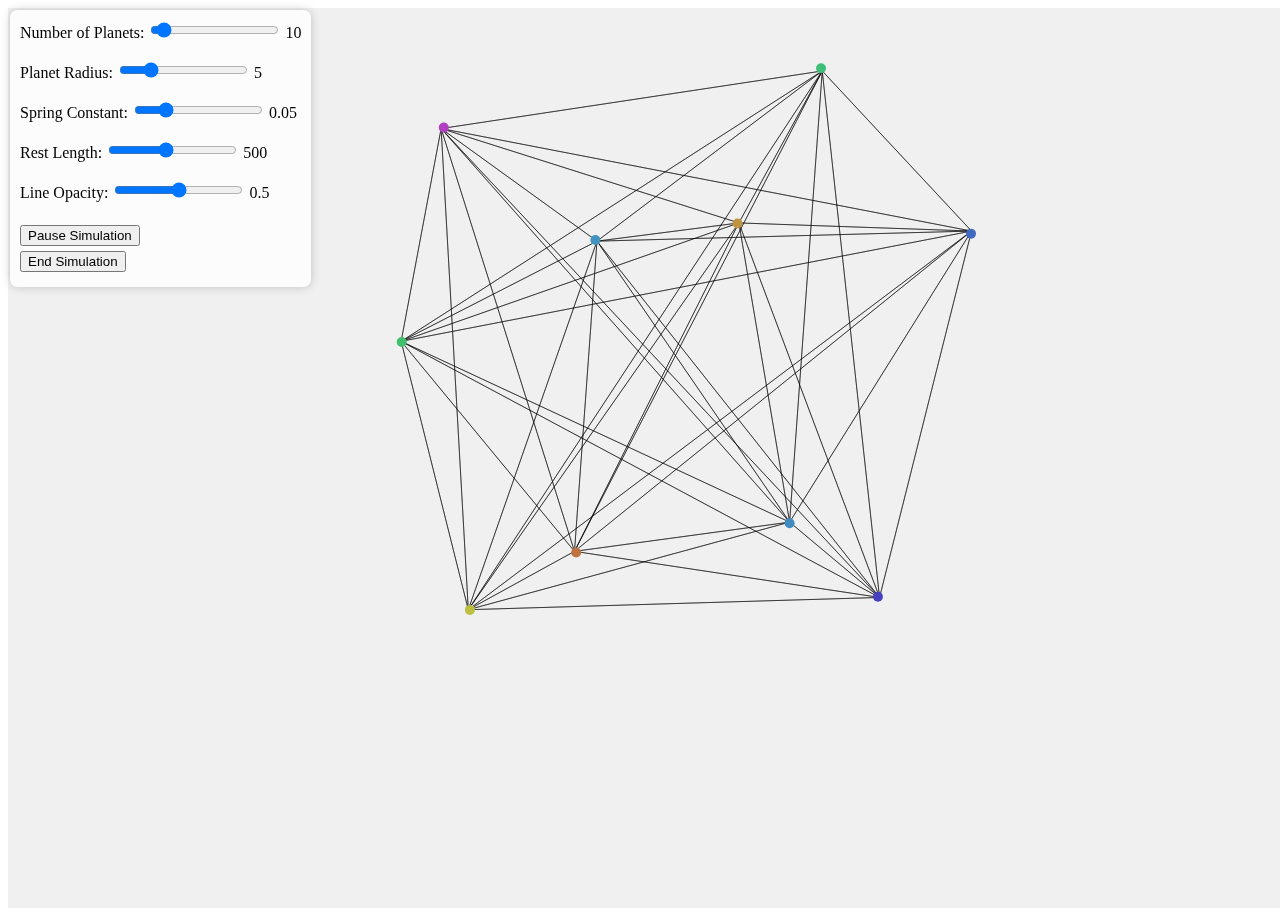
<file: index.html>
<!DOCTYPE html>
<html lang="en">
<head>
    <meta charset="UTF-8">
    <meta name="viewport" content="width=device-width, initial-scale=1.0">
    <title>Gravity Simulation</title>
    <style>
        #gravityCanvas {
            display: block;
            margin: 0 auto;
            background: #f0f0f0;
        }
        #controls {
            position: fixed;
            left: 10px;
            top: 10px;
            background: rgba(255, 255, 255, 0.8);
            padding: 10px;
            border-radius: 5px;
            box-shadow: 0 0 10px rgba(0, 0, 0, 0.2);
        }
        button {
            display: block;
            margin: 5px 0;
        }
    </style>
</head>
<body>
    <div id="controls" style="position: fixed; left: 10px; top: 10px; background-color: rgba(255, 255, 255, 0.8); padding: 10px; border-radius: 8px; z-index: 100;">
        <label for="planetNumber">Number of Planets:</label>
        <input type="range" id="planetNumber" min="1" max="200" value="10">
        <span id="planetNumberValue">10</span>
        <br><br>
    
        <label for="planetRadius">Planet Radius:</label>
        <input type="range" id="planetRadius" min="1" max="20" value="5">
        <span id="planetRadiusValue">5</span>
        <br><br>
    
        <label for="springConstant">Spring Constant:</label>
        <input type="range" id="springConstant" min="0.01" max="0.2" step="0.01" value="0.05">
        <span id="springConstantValue">0.05</span>
        <br><br>
    
        <label for="restLength">Rest Length:</label>
        <input type="range" id="restLength" min="100" max="1000" value="500">
        <span id="restLengthValue">500</span>
        <br><br>
    
        <label for="lineOpacity">Line Opacity:</label>
        <input type="range" id="lineOpacity" min="0" max="1" step="0.1" value="0.5">
        <span id="lineOpacityValue">0.5</span>
        <br><br>
    
        <button id="startSimulation">Pause Simulation</button>
        <button id="endSimulation">End Simulation</button>
    </div>
    
    <canvas id="gravityCanvas"></canvas>
    <script src="script.js"></script>
</body>
</html>
</file>
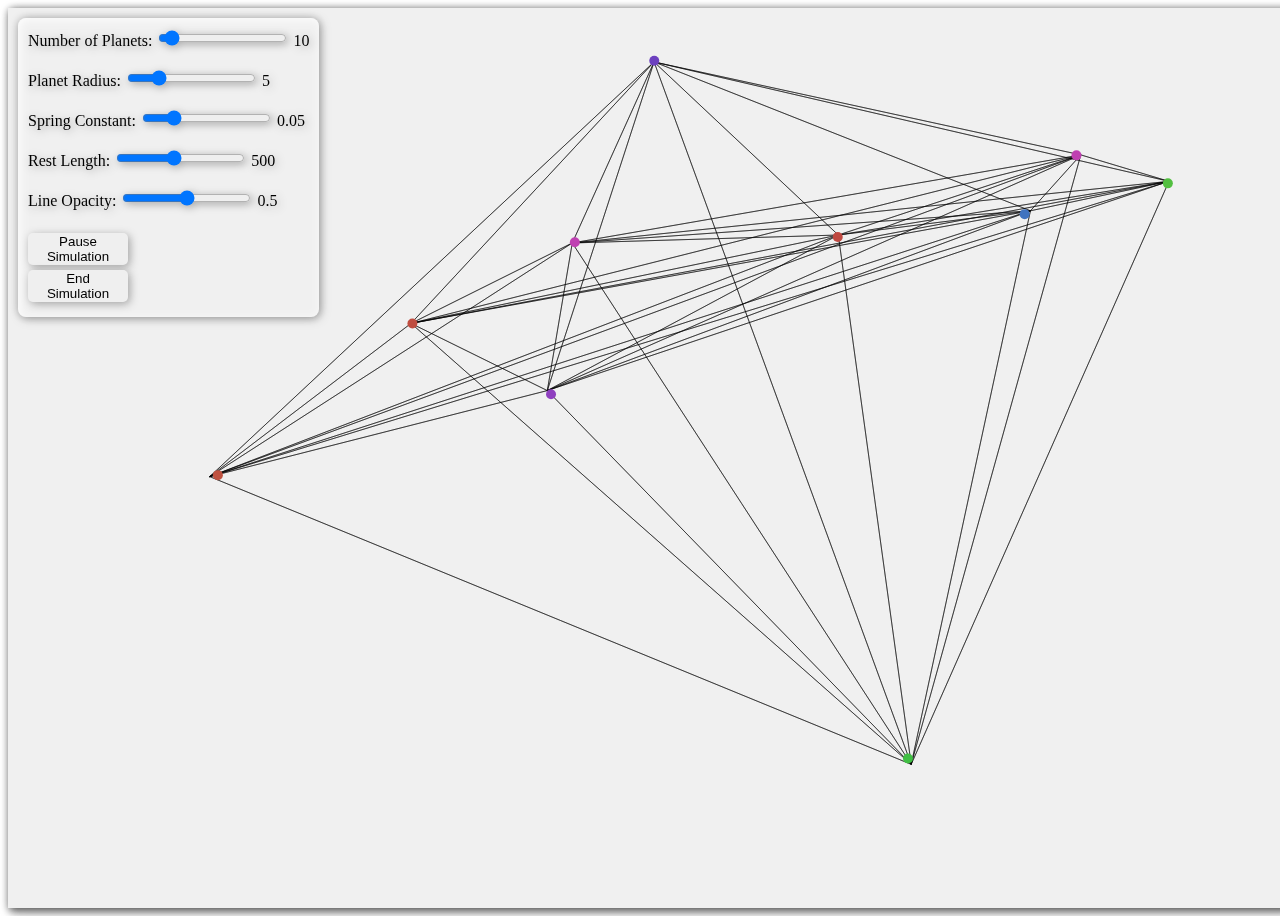
<file: Sent_to_Yahya/index.html>
<!DOCTYPE html>
<html lang="en">
<head>
    <meta charset="UTF-8">
    <meta name="viewport" content="width=device-width, initial-scale=1.0">
    <title>Gravity Simulation</title>
    <style>
        * {
            filter: drop-shadow(2px 2px 4px #00000050);
        }

        #gravityCanvas {
            display: block;
            margin: 0 auto;
            background: #f0f0f0;
        }
        #controls {
            position: fixed;
            left: 10px;
            top: 10px;
            background: rgba(255, 255, 255, 0.8);
            padding: 10px;
            border-radius: 5px;
            box-shadow: 0 0 10px rgba(0, 0, 0, 0.2);
        }
        button {
            display: block;
            margin: 5px 0;
            width: 100px;
            border: none;
            border-radius: 5px;
            transition: all 0.3s ease-in;
        }
        button:hover {
            box-shadow: 4px 4px 4px #00000065;
            cursor: pointer;
            transition: all 0.3s ease-out;
        }
    </style>
</head>
<body>
    <div id="controls" style="position: fixed; left: 10px; top: 10px; background-color: rgba(255, 255, 255, 0.8); padding: 10px; border-radius: 8px; z-index: 100;">
        <label for="planetNumber">Number of Planets:</label>
        <input type="range" id="planetNumber" min="1" max="200" value="10">
        <span id="planetNumberValue">10</span>
        <br><br>
    
        <label for="planetRadius">Planet Radius:</label>
        <input type="range" id="planetRadius" min="1" max="20" value="5">
        <span id="planetRadiusValue">5</span>
        <br><br>
    
        <label for="springConstant">Spring Constant:</label>
        <input type="range" id="springConstant" min="0.01" max="0.2" step="0.01" value="0.05">
        <span id="springConstantValue">0.05</span>
        <br><br>
    
        <label for="restLength">Rest Length:</label>
        <input type="range" id="restLength" min="100" max="1000" value="500">
        <span id="restLengthValue">500</span>
        <br><br>
    
        <label for="lineOpacity">Line Opacity:</label>
        <input type="range" id="lineOpacity" min="0" max="1" step="0.1" value="0.5">
        <span id="lineOpacityValue">0.5</span>
        <br><br>
    
        <button id="startSimulation">Pause Simulation</button>
        <button id="endSimulation">End Simulation</button>
    </div>
    
    <canvas id="gravityCanvas"></canvas>
    <script src="script.js"></script>
</body>
</html>
</file>
